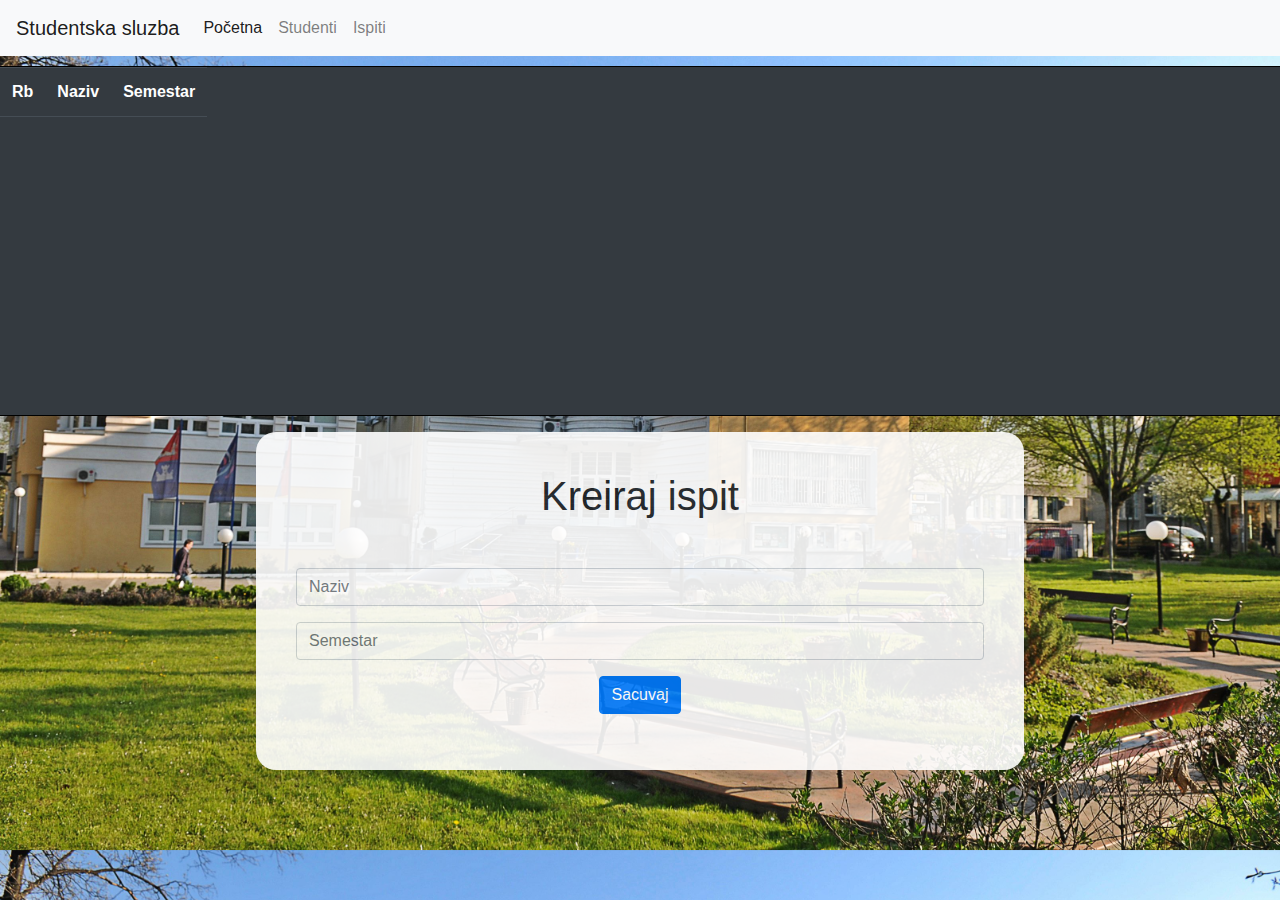
<file: ispiti.html>
<!DOCTYPE html>
<html lang="en">

<head>
    <meta charset="UTF-8">
    <meta name="viewport" content="width=device-width, initial-scale=1.0">
    <meta http-equiv="X-UA-Compatible" content="ie=edge">
    <link rel="stylesheet" href="style.css">
    <link rel="stylesheet" href="https://stackpath.bootstrapcdn.com/bootstrap/4.4.1/css/bootstrap.min.css"              
        integrity="sha384-Vkoo8x4CGsO3+Hhxv8T/Q5PaXtkKtu6ug5TOeNV6gBiFeWPGFN9MuhOf23Q9Ifjh" crossorigin="anonymous"> <!-- implementiramo bootstrap  -->
    <title>Ispiti</title>
</head>

<body>
    <nav class="navbar navbar-expand-lg navbar-light bg-light">
        <a class="navbar-brand" href="#">Studentska sluzba</a>
        <button class="navbar-toggler" type="button" data-toggle="collapse" data-target="#navbarNav"
            aria-controls="navbarNav" aria-expanded="false" aria-label="Toggle navigation">
            <span class="navbar-toggler-icon"></span>
        </button>
        <div class="collapse navbar-collapse" id="navbarNav">
            <ul class="navbar-nav">
                <li class="nav-item active">
                    <a class="nav-link" href="index.html">Početna</a>
                </li>
                <li class="nav-item">
                    <a class="nav-link" href="studenti.html">Studenti</a>
                </li>
                <li class="nav-item">
                    <a class="nav-link" href="ispiti.html">Ispiti</a>
                </li>

            </ul>
        </div>
    </nav>
    <div>
        <table class="table table-hover table-dark">
            <tr>
                <th scope="col">Rb</th>
                <th scope="col">Naziv</th>
                <th scope="col">Semestar</th>
            </tr>
            <tbody id="ispiti_podaci">


            </tbody>

        </table>


    </div>
    <div class="formaZaDodavanje">
        <h1>Kreiraj ispit</h1>
        <form class="mt-5">
            <div class="form-group">
                <input type="text" class="form-control" id="naziv" placeholder="Naziv" required>
            </div>
            <div class="form-group">
                <input type="text" class="form-control" id="semestar" placeholder="Semestar" required>
            </div>
            <div class="form-group">
                <button class="btn btn-primary" id="krerajIspit">Sacuvaj</button>
            </div>
        </form>
    </div>


    <script src="https://ajax.googleapis.com/ajax/libs/jquery/3.4.1/jquery.min.js"></script> <!-- implementiramo ajax  -->
   
    <!-- JavaScript kod -->
   <script> 
        $(document).ready(function () {                         //Kada se ucitao sav HTML onda radi funkciju
            napuniTabelu();
            $("#krerajIspit").click(function (e) {              // PRIMENA AJAXA 
                e.preventDefault();                             // npr. nece se refreshovati stranica (tj. nece se poslati get zahtev koji se salje po default-u preko html-a)
                $.post("./server/ispitServis.php", {
                    metoda: "dodaj",
                    naziv: $("#naziv").val(),                   // .val() izvlaci sta pise u inputu sa id="naziv"
                    semestar: $("#semestar").val()
                }, function (data) {
                    if (data != 'ok')
                        alert(data);
                    napuniTabelu();                             // refresh tabele

                })
            })
        });

        function napuniTabelu() {
            $.getJSON("./server/ispitServis.php", { metoda: "vrati sve" }, function (data) {        // PRIMENA AJAXA (kad server vrati odgovor od "./ispitServis.php", tad izvrsi f-ju)
                                                                                                    // "data" je objekat koji ce server vratiti
                if (data.status !== "ok") {
                    alert(data.error);
                    return;
                }
                let i = 0;                                                                          // #ispiti_podaci (jQUERY)=> uzmi HTML element sa id ="ispiti_podaci"  (# je ID)
                $("#ispiti_podaci").html("");                                                       // append() pravi novi red u tabeli 
                for (let ispit of data.data) {
                    $("#ispiti_podaci").append(`<tr>                                            
                        <th scope="row">${++i}.</th>
                    <td contentEditable=true id="${ispit.id}Naziv" >${ispit.naziv} </td>
                    <td contentEditable=true id="${ispit.id}Semestar" >${ispit.semestar} </td>
                    <td>
                        <button class='btn btn-success' onClick="izmeniIspit(${ispit.id})">Izmeni</button>
                        <button class='btn btn-danger' onClick="obrisiIspit(${ispit.id})" >Obrisi</button>
                    </td>
                </tr>`);
                }
            });

        }

        function obrisiIspit(id) {
            $.post("./server/ispitServis.php", { metoda: "obrisi", id: id }, function (data) {
                if (data != 'ok')
                    alert(data);
                napuniTabelu();                 // refresh
            })
        }

        function izmeniIspit(id) {
            let naziv = $(`#${id}Naziv`).text();
            let semestar = $(`#${id}Semestar`).text();

            $.post("./server/ispitServis.php", {
                metoda: "izmeni",
                id: id,
                naziv: naziv,
                semestar: semestar
            }, function (data) {
                if (data != 'ok')
                    alert(data);
                napuniTabelu();                 // refresh
            })
        }
    </script>
</body>

</html>
</file>
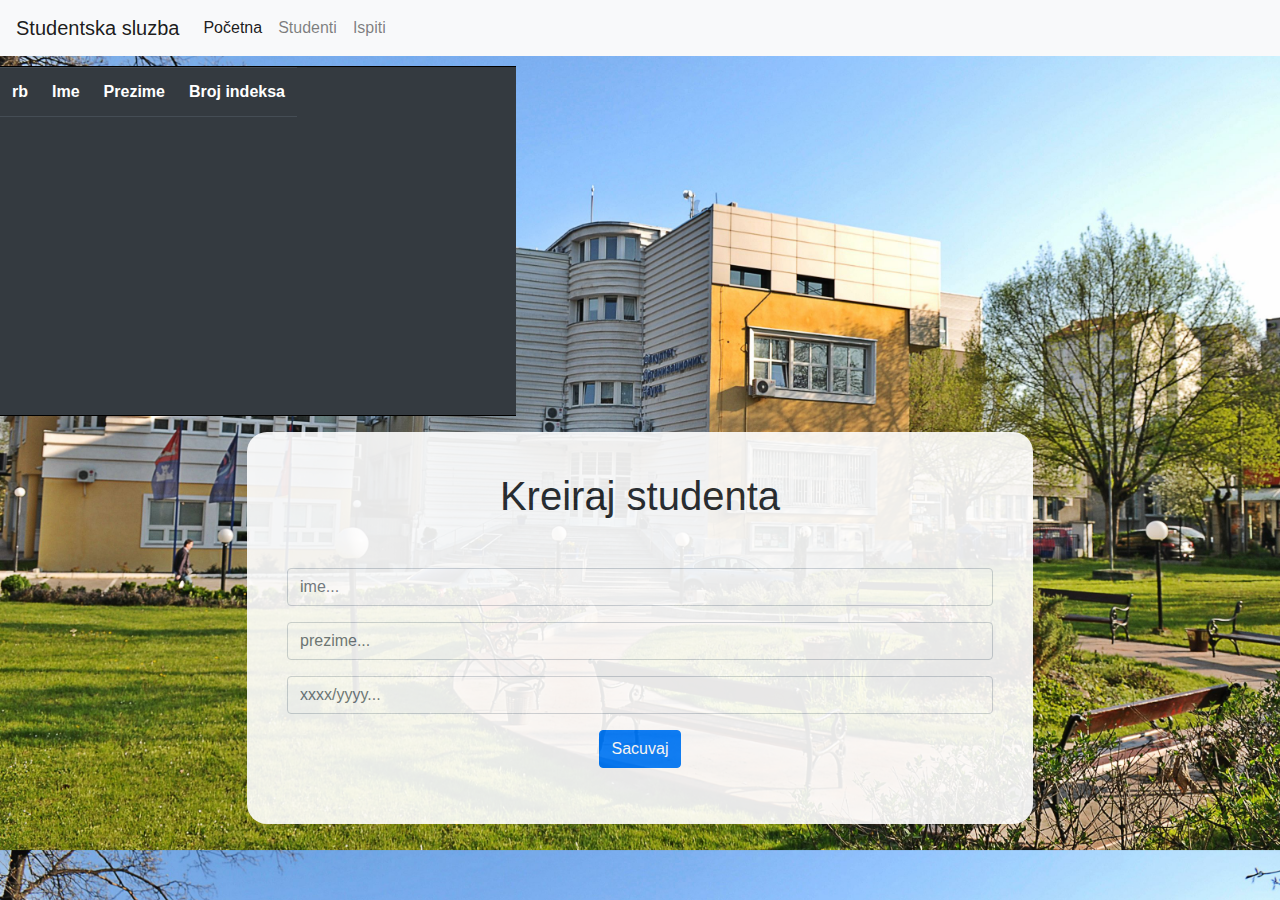
<file: studenti.html>
<!DOCTYPE html>
<html lang="en">

<head>
    <meta charset="UTF-8">
    <meta name="viewport" content="width=device-width, initial-scale=1.0">
    <meta http-equiv="X-UA-Compatible" content="ie=edge">


    <title>Studenti</title>

    <link rel="stylesheet" href="style.css">
    <link rel="stylesheet" href="https://stackpath.bootstrapcdn.com/bootstrap/4.4.1/css/bootstrap.min.css">
</head>

<body>
    <nav class="navbar navbar-expand-lg navbar-light bg-light">
        <a class="navbar-brand" href="#">Studentska sluzba</a>
        <button class="navbar-toggler" type="button" data-toggle="collapse" data-target="#navbarNav"
            aria-controls="navbarNav" aria-expanded="false" aria-label="Toggle navigation">
            <span class="navbar-toggler-icon"></span>
        </button>
        <div class="collapse navbar-collapse" id="navbarNav">
            <ul class="navbar-nav">
                <li class="nav-item active">
                    <a class="nav-link" href="index.html">Početna</a>
                </li>
                <li class="nav-item">
                    <a class="nav-link" href="studenti.html">Studenti</a>
                </li>
                <li class="nav-item">
                    <a class="nav-link" href="ispiti.html">Ispiti</a>
                </li>

            </ul>
        </div>
    </nav>
    <div class="row">
        <div class="col-5">
            <label id="izabraniStudent" hidden=true></label>
            <table class="table table-hover table-dark">
                <tr>
                    <th scope="col">rb</th>
                    <th scope="col">Ime</th>
                    <th scope="col">Prezime</th>
                    <th scope="col">Broj indeksa</th>
                </tr>
                <tbody id="studenti">
                                            <!-- ovde je tabela prazna jer je punimo u AJAXU  -->                            
                </tbody>       

            </table> 
        </div>
        <div class="col-3" hidden="true" id='polaganjaWrapper'>

            <table class="table table-dark">
                <tr>
                    <th scope="col">Rb</th>
                    <th scope="col">Ispit</th>
                    <th scope="col">ocena</th>
                </tr>
                <tbody id="polaganjaBody"></tbody>
            </table>
            <div>
                <form class="mt-5">
                    <select id="komboSaPolaganjima" class="form-control"></select>
                    <input class="form-control" type="number" id="ocena" placeholder="ocena..." required min="6"
                        max="10" />
                    <button class="form-control btn btn-dark" id="dodajVezu">Dodaj polaganje</button>
                </form>
            </div>
        </div>
        <div class="formaZaDodavanje">
            <h1 id="1010">Kreiraj studenta</h1>
            <form class="mt-5">
                <div class="form-group">
                    <input type="text" class="form-control" id="imeStudenta" placeholder="ime..." required>
                </div>
                <div class="form-group">
                    <input type="text" class="form-control" id="prezimeStudenta" placeholder="prezime..." required>
                </div>
                <div class="form-group">
                    <input type="text" title="Unesite broj indeksa u formatu godina/broj" class="form-control"
                        id="brojIndeksa" placeholder="xxxx/yyyy..." required>
                </div>
                <div class="form-group">
                    <button class="btn btn-primary" id="kreirajStudenta">Sacuvaj</button>
                </div>
            </form>

        </div>

    </div>
    <script src="https://ajax.googleapis.com/ajax/libs/jquery/3.4.1/jquery.min.js"></script>
    <script>
        $(document).ready(function () {
            napuniStudente();
            $("#kreirajStudenta").click(function (e) {
                e.preventDefault();
                $.post("./server/studentServis.php", {
                    metoda: "dodaj",
                    ime: $("#imeStudenta").val(),               // .val() izvlaci sta pise u inputu sa id="imeStudenta"
                    indeks: $("#brojIndeksa").val(),
                    prezime: $("#prezimeStudenta").val()
                }, function (data) {
                    if (data !== "ok") {
                        alert(data || 'greska');
                    }
                    napuniStudente();                           // refresh
                })
            })
            $("#dodajVezu").click(dodajVezuKlik);
        });

        function napuniStudente() {
            $.getJSON("./server/studentServis.php", { metoda: "vratiSve" }, function (data) {
                console.log(data);
                if (data.status !== "ok") {
                    alert(data.error);
                    return;
                }
                $("#studenti").html("");                // ovom studentu isprazni HTML
                let i = 0;                              // --- append() pravi novi red u tabeli ---
                for (let student of data.data) {        // prodji kroz sve studente koje si dobio u nizu "data.data" i za svaku dodaj jedan red ovih studenata
                    $("#studenti").append(`<tr class ="color-row1">         
                        <th>${++i}</th>
                        <td contentEditable=true id="${student.id}ime">${student.ime}</td>
                        <td contentEditable=true id="${student.id}prezime" >${student.prezime}</td>
                        <td contentEditable=true id="${student.id}indeks" >${student.indeks}</td>
                        <td>
                            <button class='btn btn-primary' onClick="prikaziPolaganja(${student.id})">Polaganja</button>
                            <button class='btn btn-success' onClick="izmeniStudenta(${student.id})">Izmeni</button>
                            <button class='btn btn-danger' onClick="obrisiStudenta(${student.id})">Obrisi</button>
                        </td>
                    </tr>`)
                }

            })
        }

        function izmeniStudenta(id) {
            let ime = $(`#${id}ime`).text();
            let prezime = $(`#${id}prezime`).text();
            let indeks = $(`#${id}indeks`).text();
            $.post("./server/studentServis.php", {
                metoda: "izmeni",
                id: id,
                ime: ime,
                indeks: indeks,
                prezime: prezime
            }, function (data) {
                if (data !== "ok") {
                    alert(data || 'greska');
                }
                napuniStudente();                 // refresh
            })
        }

        function obrisiStudenta(id) {
            $.post("./server/studentServis.php", { metoda: "obrisi", id: id }, function (data) {
                if (data !== "ok") {
                    alert(data || 'greska');
                }

                $("#polaganjaWrapper").attr("hidden", true);
                napuniStudente();                 // refresh
            })
        }

        function prikaziPolaganja(id) {
            $.getJSON("./server/ispitServis.php", { metoda: "vrati od studenta", student: id }, function (data) {
                console.log(data)
                if (data.status !== "ok") {
                    alert(data.error);
                    return;
                }

                let i = 0;

                $("#polaganjaWrapper").attr("hidden", false);
                $("#polaganjaBody").html("");
                for (let polaganje of data.data) {
                    $("#polaganjaBody").append(`
                        <tr>
                            <td>${++i}.</td>
                            <td>${polaganje.naziv}</td>
                            <td>${polaganje.ocena}</td>
                            <td>
                                <button class='btn btn-danger' onClick="obrisiVezu(${id},${polaganje.id})"> Obrisi</button> 
                            </td>
                        </tr>
                    `);
                }
                $("#izabraniStudent").val(id);
                napunikomboSaPolaganjima();                 // refresh

            })
        }

        function napunikomboSaPolaganjima() {
            $.getJSON("./server/ispitServis.php", { metoda: "vrati sve" }, function (data) { // PRIMENA AJAXA (kad server vrati odgovor od "./ispitServis.php", tad izvrsi f-ju)
                console.log(data);
                if (data.status !== "ok") {
                    alert(data.error);
                    return;
                }

                $("#komboSaPolaganjima").html("");
                for (let polaganje of data.data) {
                    $("#komboSaPolaganjima").append(`<option value ="${polaganje.id}" >${polaganje.naziv}</option>`);
                }
            })
        }

        function dodajVezuKlik(e) {
            e.preventDefault();
            $.post("./server/studentServis.php", {
                metoda: "dodajVezu",
                student: $("#izabraniStudent").val(),
                ispit: $("#komboSaPolaganjima").val(),
                ocena: $("#ocena").val()
            }, function (data) {                                    // posto je ovde $.post --> ovo (data) ce biti string
                if (data !== "ok") {
                    alert(data || 'greska');
                }
                prikaziPolaganja($("#izabraniStudent").val());                 // refresh
            })
        }
        function obrisiVezu(student, ispit) {
            $.post("./server/studentServis.php", {
                metoda: "obrisiVezu",
                student: student,
                ispit: ispit
            }, function (data) {
                if (data !== "ok") {
                    alert(data || 'greska');
                }
                prikaziPolaganja($("#izabraniStudent").val());                 // refresh
            })
        }
    </script>
</body>

</html>
</file>
<file: style.css>
body {
    background-image: url("./pozadina2.jpg");
    background-size: cover;
  }
  
  table,
  th,
  td {
    border: 1px solid black;
    border-left: none;
    border-right: none;
    border-collapse: collapse;
    
  }
  
  table {
    display: block;
    margin-top: 10px;
    position: relative;
    height: 350px;
    width: auto;
    overflow-y: auto;
    align-self: center;
  }





  .header {
    
    background-size: cover;
    height: 100vh;
  }
  
  
  .opis {
    background-color: white;
    width: 60%;
    margin-left: 20%;
    font-size: 14pt;
    line-height: 25pt;
    word-spacing: 3pt;
    padding: 40px;
    text-align: justify;
    border-radius: 20px;
  }
  
  .formaZaDodavanje,
  .formaZaKontakt {
    background-color: white;
    width: 60%;
    margin-left: 20%;
    font-size: 14pt;
    line-height: 25pt;
    padding: 40px;
    text-align: center;
    border-radius: 20px;
    opacity: 0.9;
  }
  
  .page-footer {
    background-color: #8b5b62;
    color: white;
  }
  
  #ikona {
    width: 30px;
  }
  
  
  #kategorija {
    font-family: sans-serif;
    font-size: 12pt;
    color: #ac1a14;
    width: 180px;
    border: #ac1a14 solid;
    border-radius: 12px;
    margin-left: 30px;
    padding: 5px;
  }
  
  #cena {
    font-family: sans-serif;
    font-size: 12pt;
    color: #ac1a14;
    width: 180px;
    border: #ac1a14 solid;
    border-radius: 12px;
    margin-left: 30px;
    padding: 5px;
    border: #ac1a14 solid;
    float: right;
    margin-right: 30px;
  }
</file>
